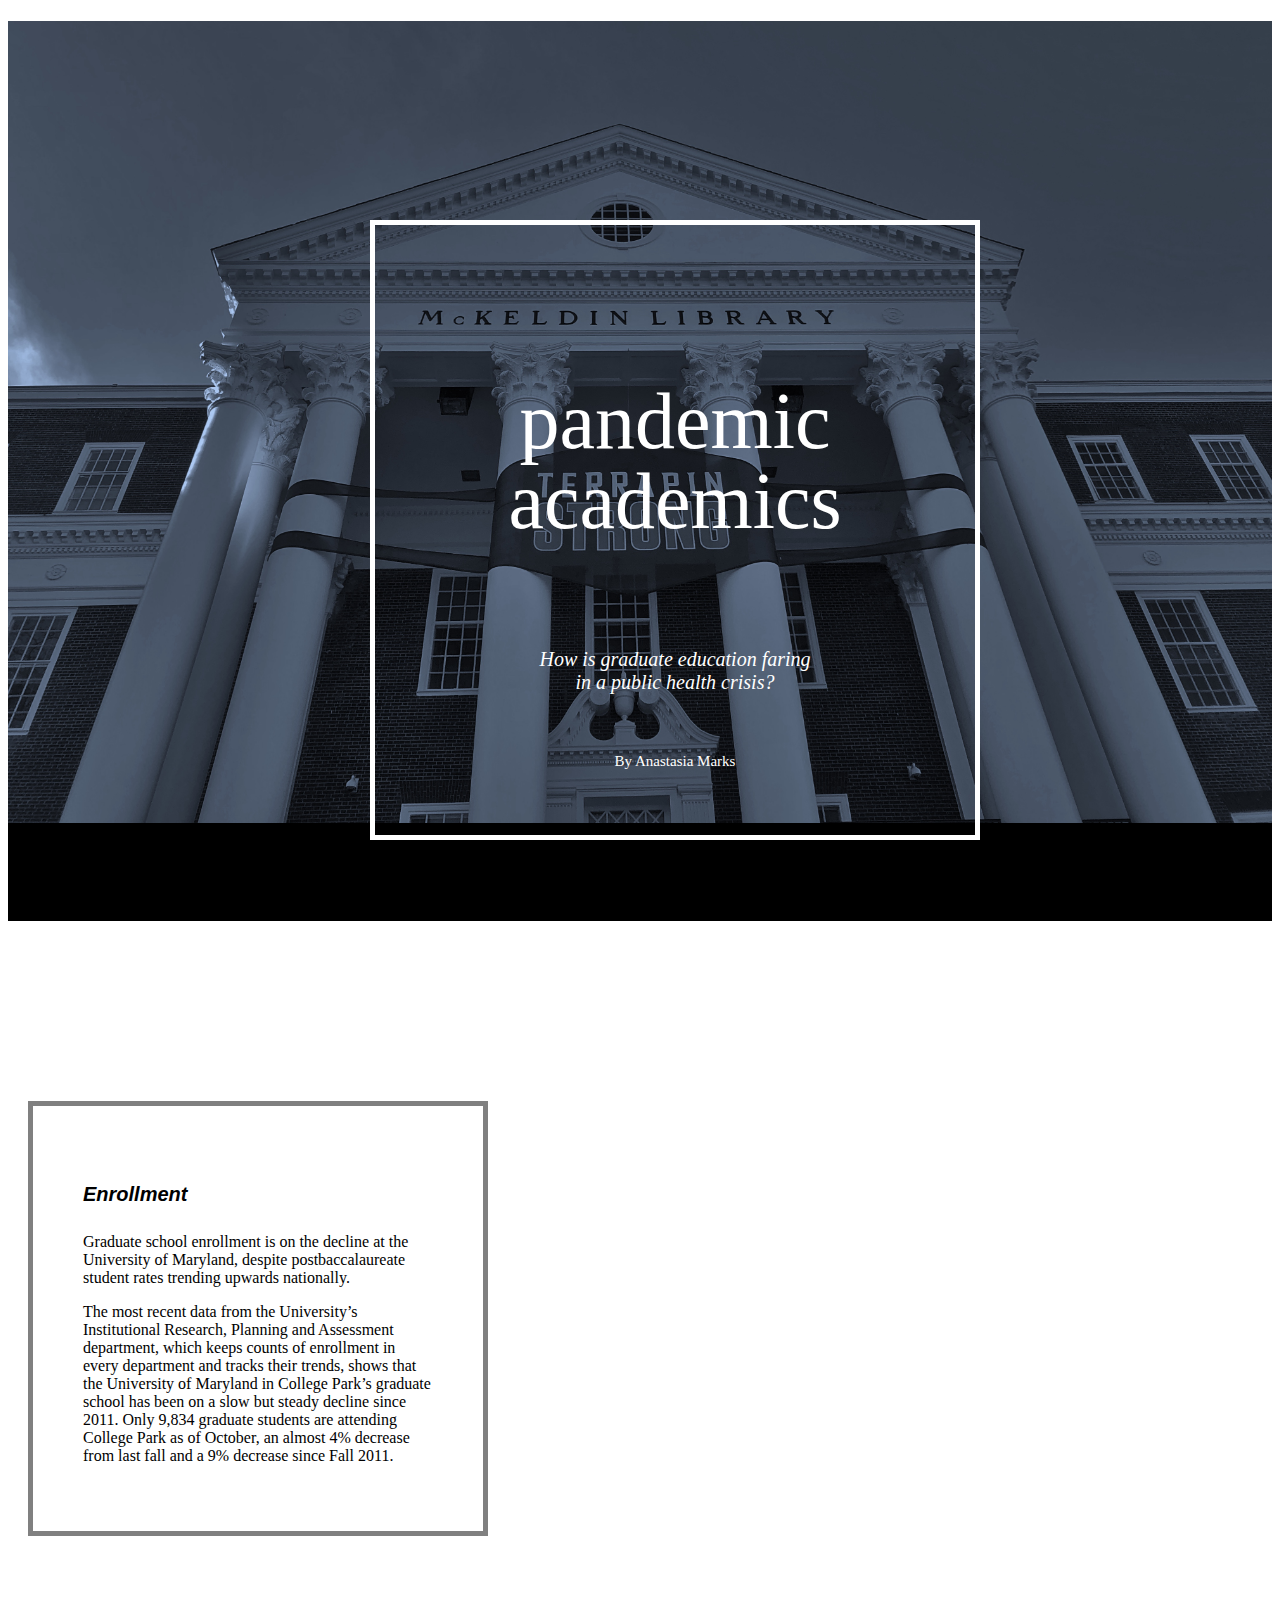
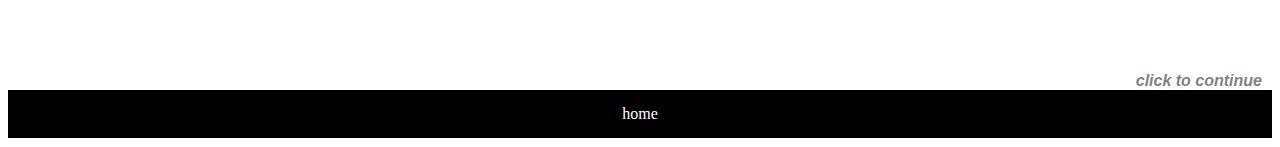
<file: projects/final/index.html>
<!DOCTYPE html>
<html lang="en">

<head>
  <!-- Basic Page Needs -->
  <meta charset="utf-8">
  <title>pandemic academics</title>
  <meta name="description" content="Pandemic Academics: University of Maryland's graduate enrollment down 400 since the Covid-19 pandemic">
  <meta name="author" content="Anastasia A. Marks">

  <!-- Mobile Specific Metas -->
  <meta name="viewport" content="width=device-width, initial-scale=1">

  <!-- FONT -->

  <!-- CSS -->
  
  <link rel="stylesheet" href="https://cdn.jsdelivr.net/npm/bootstrap@4.5.3/dist/css/bootstrap.min.css" integrity="sha384-TX8t27EcRE3e/ihU7zmQxVncDAy5uIKz4rEkgIXeMed4M0jlfIDPvg6uqKI2xXr2" crossorigin="anonymous"> 
  <link rel="stylesheet" href="css/stylesheet.css">
  <link rel="stylesheet" href="css/secondary.css">


</head>


<body>
  <div class="container-fluid black-back">
    <h1>pandemic academics: University of Maryland's graduate enrollment cut in half with Covid-19 outbreak</h1>
    <div class="titlebox">
      <h2>pandemic<br>academics</h2>
      <h4> <i>How is graduate education faring<br> in a public health crisis?</i></h4>
      <br>
      <p id="byline">By Anastasia Marks</p>
    </div>
  </div>

<div class="container whiteback">
  <div class="blurbbox">
  <h4 class="enrollment"><i>Enrollment</i></h4>
  <p>Graduate school enrollment is on the decline at the University of Maryland, despite postbaccalaureate student rates trending upwards nationally.</p><p>The most recent data from the University’s Institutional Research, Planning and Assessment department, which keeps counts of enrollment in every department and tracks their trends, shows that the University of Maryland in College Park’s graduate school has been on a slow but steady decline since 2011. Only 9,834 graduate students are attending College Park as of October, an almost 4% decrease from last fall and a 9% decrease since Fall 2011. </p>
</div>
</div>

<p><a href="story.html" class="continue">click to continue</a></p><br>
  <!-- NAV -->
  <nav class="navbar sticky-top navbar-dark black-nav">&nbsp; <a href="index.html" class="anav"> home </a>&nbsp;</nav>


</body>
</html>
</file>
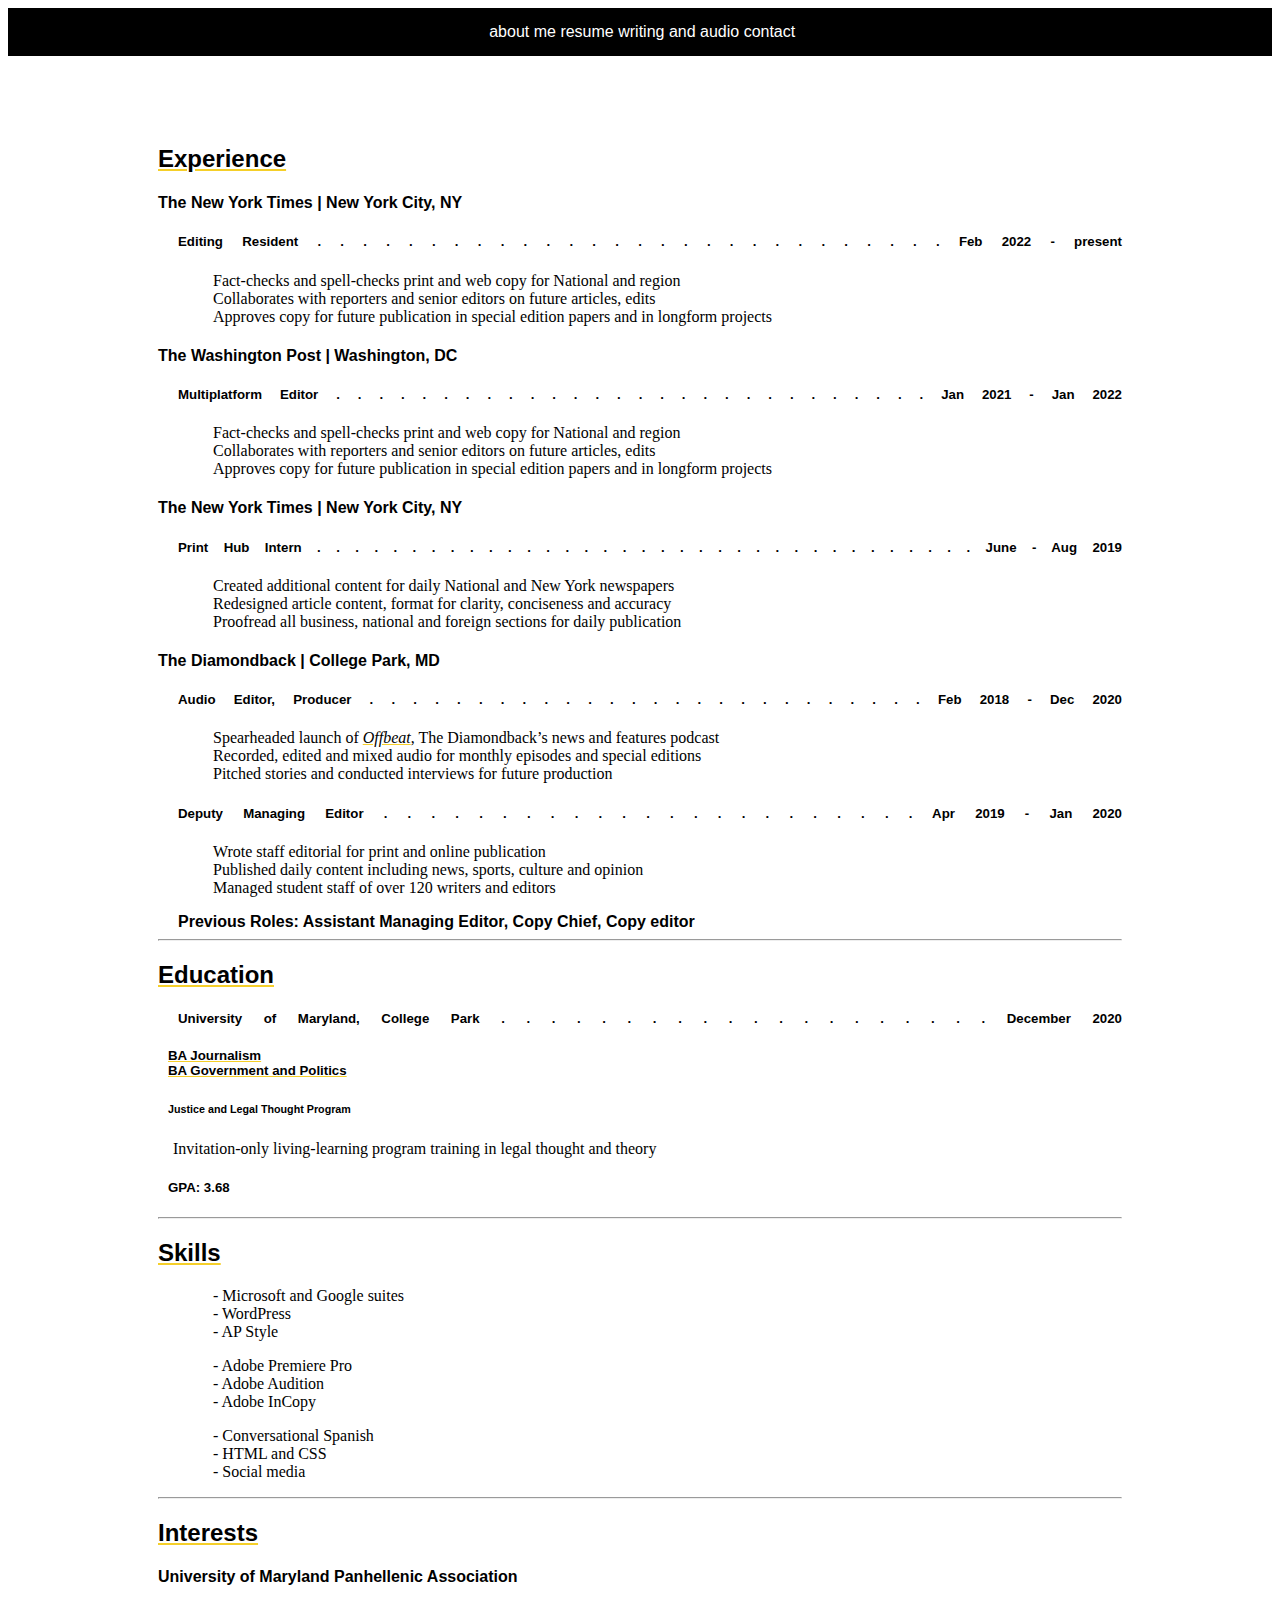
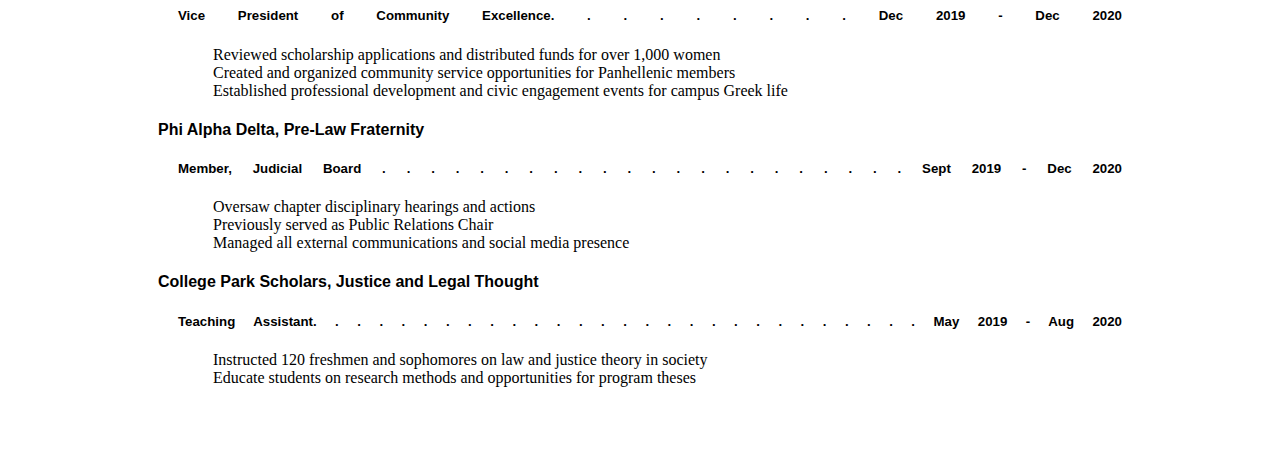
<file: resumepage.html>
<!DOCTYPE html>
<html lang="en">

<head>
  <!-- Basic Page Needs -->
  <meta charset="utf-8">
  <title>Anastasia Marks</title>
  <meta name="description" content="Portfolio">
  <meta name="author" content="Anastasia A. Marks">

  <!-- Mobile Specific Metas -->
  <meta name="viewport" content="width=device-width, initial-scale=1">

  <!-- FONT -->
  <link rel="stylesheet" href="https://cdn.jsdelivr.net/npm/bootstrap@4.5.3/dist/css/bootstrap.min.css" integrity="sha384-TX8t27EcRE3e/ihU7zmQxVncDAy5uIKz4rEkgIXeMed4M0jlfIDPvg6uqKI2xXr2" crossorigin="anonymous">
  <link href="https://fonts.googleapis.com/css2?family=Spectral+SC:ital,wght@0,200;0,300;0,400;0,500;0,600;0,700;0,800;1,200;1,300;1,400;1,500;1,600;1,700;1,800&display=swap" rel="stylesheet">


  <!-- CSS -->
  <link rel="stylesheet" href="css/stylesheet.css">
  <link rel="stylesheet" href="css/tertiary.css">

</head>


<body>


<!-- RESUME PAGE -->
<!--NAV-->


<nav class="navbar sticky-top navbar-dark black-nav">&nbsp; <a href="index.html"> about me</a>  <a href="resumepage.html">resume</a>  <a href="writing.html">writing and audio</a>  <a href="contact.html">contact</a>&nbsp;</nav>

<div class="box">
<div class="container whiteback">
<br>

    <h2>Experience</h2>
      <h4>The New York Times | New York City, NY</h4>
        <h5 style="margin-left: 20px">Editing Resident . . . . . . . . . . . . . . . . . . . . . . . . . . . . Feb 2022 - present</h5>
        <ul class="experience">
          <li>Fact-checks and spell-checks print and web copy for National and region</li>
          <li>Collaborates with reporters and senior editors on future articles, edits</li>
          <li>Approves copy for future publication in special edition papers and in longform projects</li>
        </ul>

      <h4>The Washington Post | Washington, DC</h4>
        <h5 style="margin-left: 20px">Multiplatform Editor . . . . . . . . . . . . . . . . . . . . . . . . . . . . Jan 2021 - Jan 2022</h5>
        <ul class="experience">
          <li>Fact-checks and spell-checks print and web copy for National and region</li>
          <li>Collaborates with reporters and senior editors on future articles, edits</li>
          <li>Approves copy for future publication in special edition papers and in longform projects</li>
        </ul>


      <h4>The New York Times | New York City, NY</h4>
        <h5 style="margin-left: 20px">Print Hub Intern . . . . . . . . . . . . . . . . . . . . . . . . . . . . . . . . . . . June - Aug 2019</h5>
        <ul class="experience">
          <li>Created additional content for daily National and New York newspapers</li>
          <li>Redesigned article content, format for clarity, conciseness and accuracy</li>
          <li>Proofread all business, national and foreign sections for daily publication</li>
        </ul>


      <h4>The Diamondback | College Park, MD</h4>
      <h5 style="margin-left: 20px">Audio Editor, Producer . . . . . . . . . . . . . . . . . . . . . . . . . . Feb 2018 - Dec 2020</h5>
        <ul class="experience">
          <li>Spearheaded launch of <a href="https://podcasts.apple.com/us/podcast/offbeat-locked-in-leonardtown/id1530925638?i=1000493178406" target="_blank"><i style="color: black">Offbeat</i></a>, The Diamondback’s news and features podcast</li>
          <li>Recorded, edited and mixed audio for monthly episodes and special editions</li>
          <li>Pitched stories and conducted interviews for future production</li>
        </ul>
      <h5 style="margin-left: 20px">Deputy Managing Editor . . . . . . . . . . . . . . . . . . . . . . . Apr 2019 - Jan 2020</h5>
        <ul class="experience">
          <li>Wrote staff editorial for print and online publication</li>
          <li>Published daily content including news, sports, culture and opinion</li>
          <li>Managed student staff of over 120 writers and editors</li></ul>
        <b style="margin-left: 20px">Previous Roles: Assistant Managing Editor, Copy Chief, Copy editor</b>
        
<br>
<hr>

    <h2>Education</h2>
      <h5 id="umd">University of Maryland, College Park . . . . . . . . . . . . . . . . . . . . December 2020</h4>
        <h5 class="education degree" style="margin-left: 10px">BA Journalism
          <br> BA Government and Politics </h5>
          <h6 class="education" style="margin-left: 10px">Justice and Legal Thought Program</h6>
            <p style="margin-left: 15px">Invitation-only living-learning program training in legal thought and theory</p>
        <h5 class="education" style="margin-left: 10px">GPA: 3.68</h5>

<hr>

  <div class="skills">
    <h2>Skills</h2>
 
        <div class="row">
          
          <div class="col-sm">
        <ul class>

            <li>- Microsoft and Google suites</li>
            <li>- WordPress</li>
            <li>- AP Style</li>
          </ul>
        </div>
        <div class="col-sm">
          <ul class>
            <li>- Adobe Premiere Pro</li>
            <li>- Adobe Audition</li>
            <li>- Adobe InCopy</li>
            </ul>
        </div>
        <div class="col-sm">
          <ul class>
            <li>- Conversational Spanish</li>
            <li>- HTML and CSS</li>
            <li>- Social media</li>
          </ul>
        </div>
      </div>
    </div>
             
<hr>

    <h2>Interests</h2>
      <h4>University of Maryland Panhellenic Association</h4>
        <h5 style="margin-left: 20px">Vice President of Community Excellence.  . . . . . . . . Dec 2019 - Dec 2020</h5>
        <ul class="experience">
          <li>Reviewed scholarship applications and distributed funds for over 1,000 women</li>
          <li>Created and organized community service opportunities for Panhellenic members</li>
          <li>Established professional development and civic engagement events for campus Greek life</li>
        </ul>

    <h4>Phi Alpha Delta, Pre-Law Fraternity</h4>
        <h5 style="margin-left: 20px">Member, Judicial Board . . . . . . . . . . . . . . . . . . . . . . Sept 2019 - Dec 2020</h5>
        <ul class="experience">
          <li>Oversaw chapter disciplinary hearings and actions</li>
          <li>Previously served as Public Relations Chair</li>
          <li>Managed all external communications and social media presence</li>
        </ul>

      <h4>College Park Scholars, Justice and Legal Thought</h4>
        <h5 style="margin-left: 20px">Teaching Assistant. . . . . . . . . . . . . . . . . . . . . . . . . . . . May 2019 - Aug 2020</h5>
        <ul class="experience">
          <li>Instructed 120 freshmen and sophomores on law and justice theory in society</li>
          <li>Educate students on research methods and opportunities for program theses</li>
        </ul>

</div>
</div>
</body>
</file>
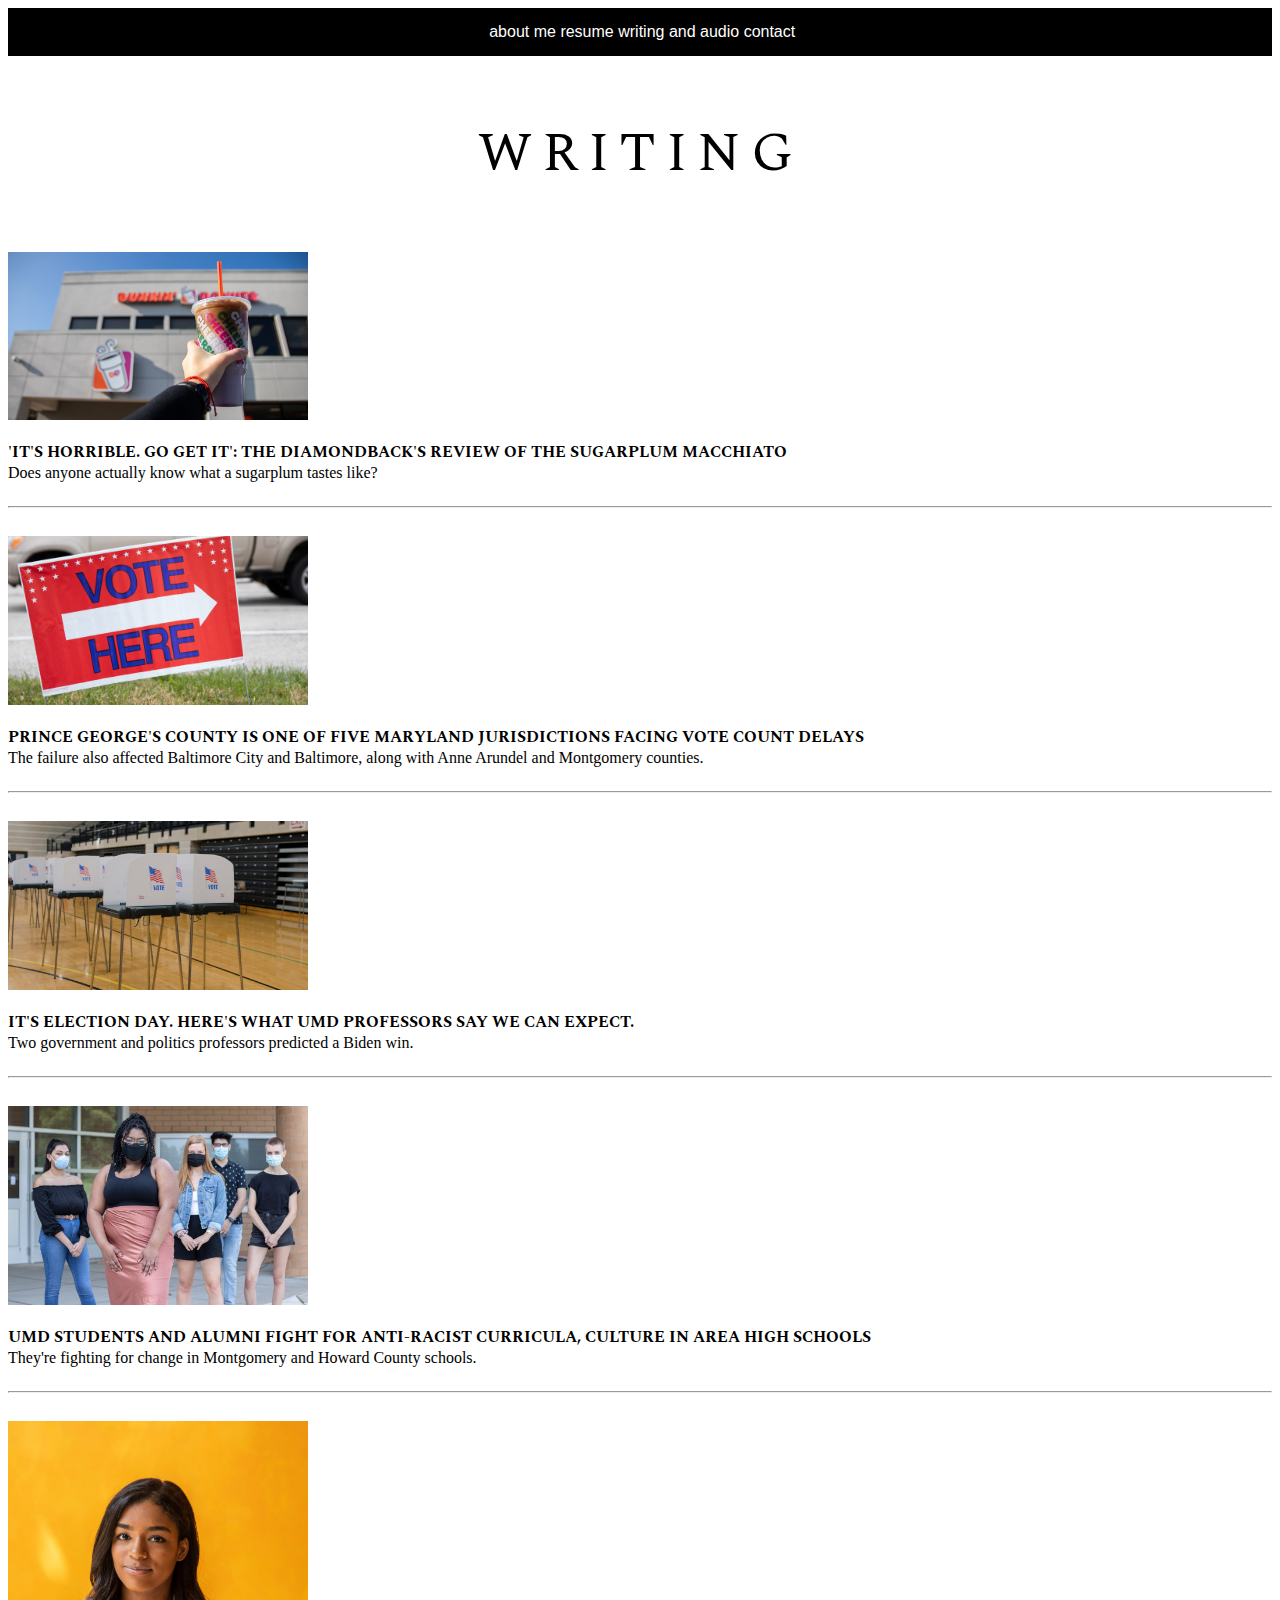
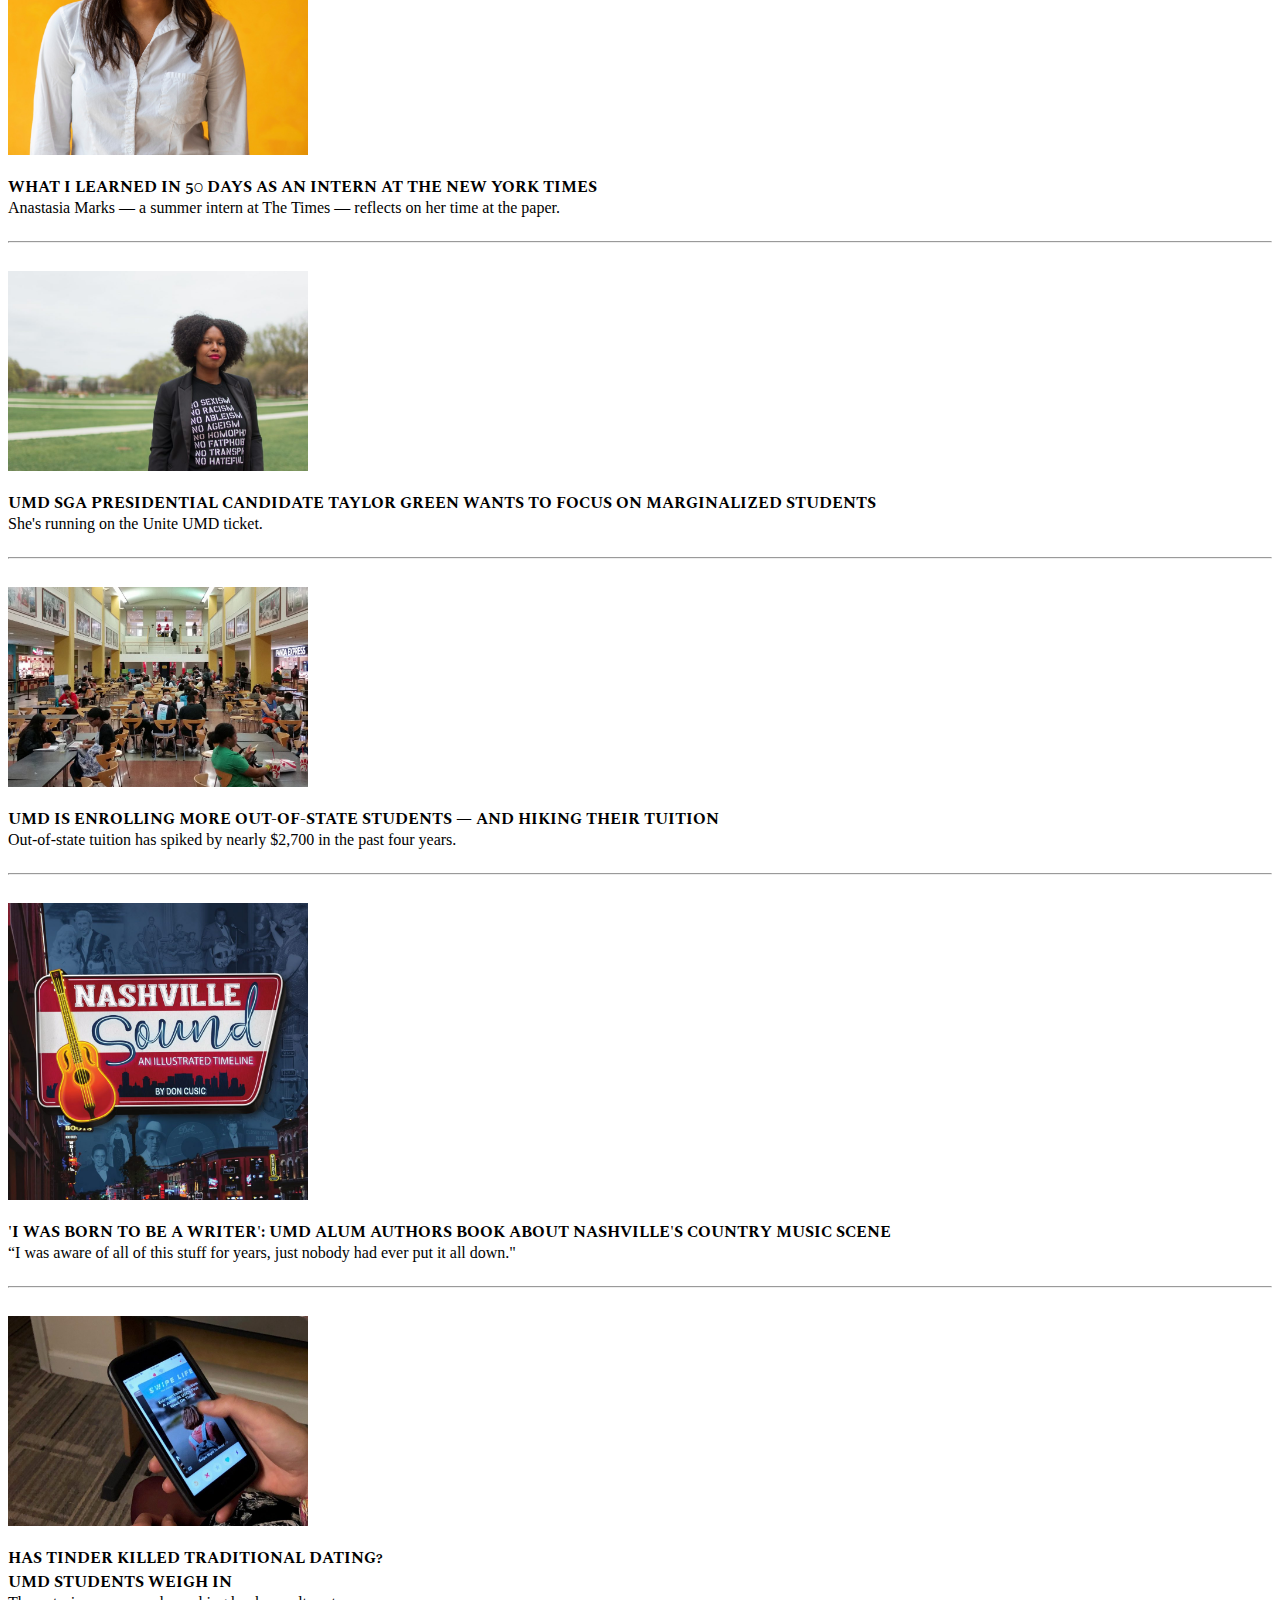
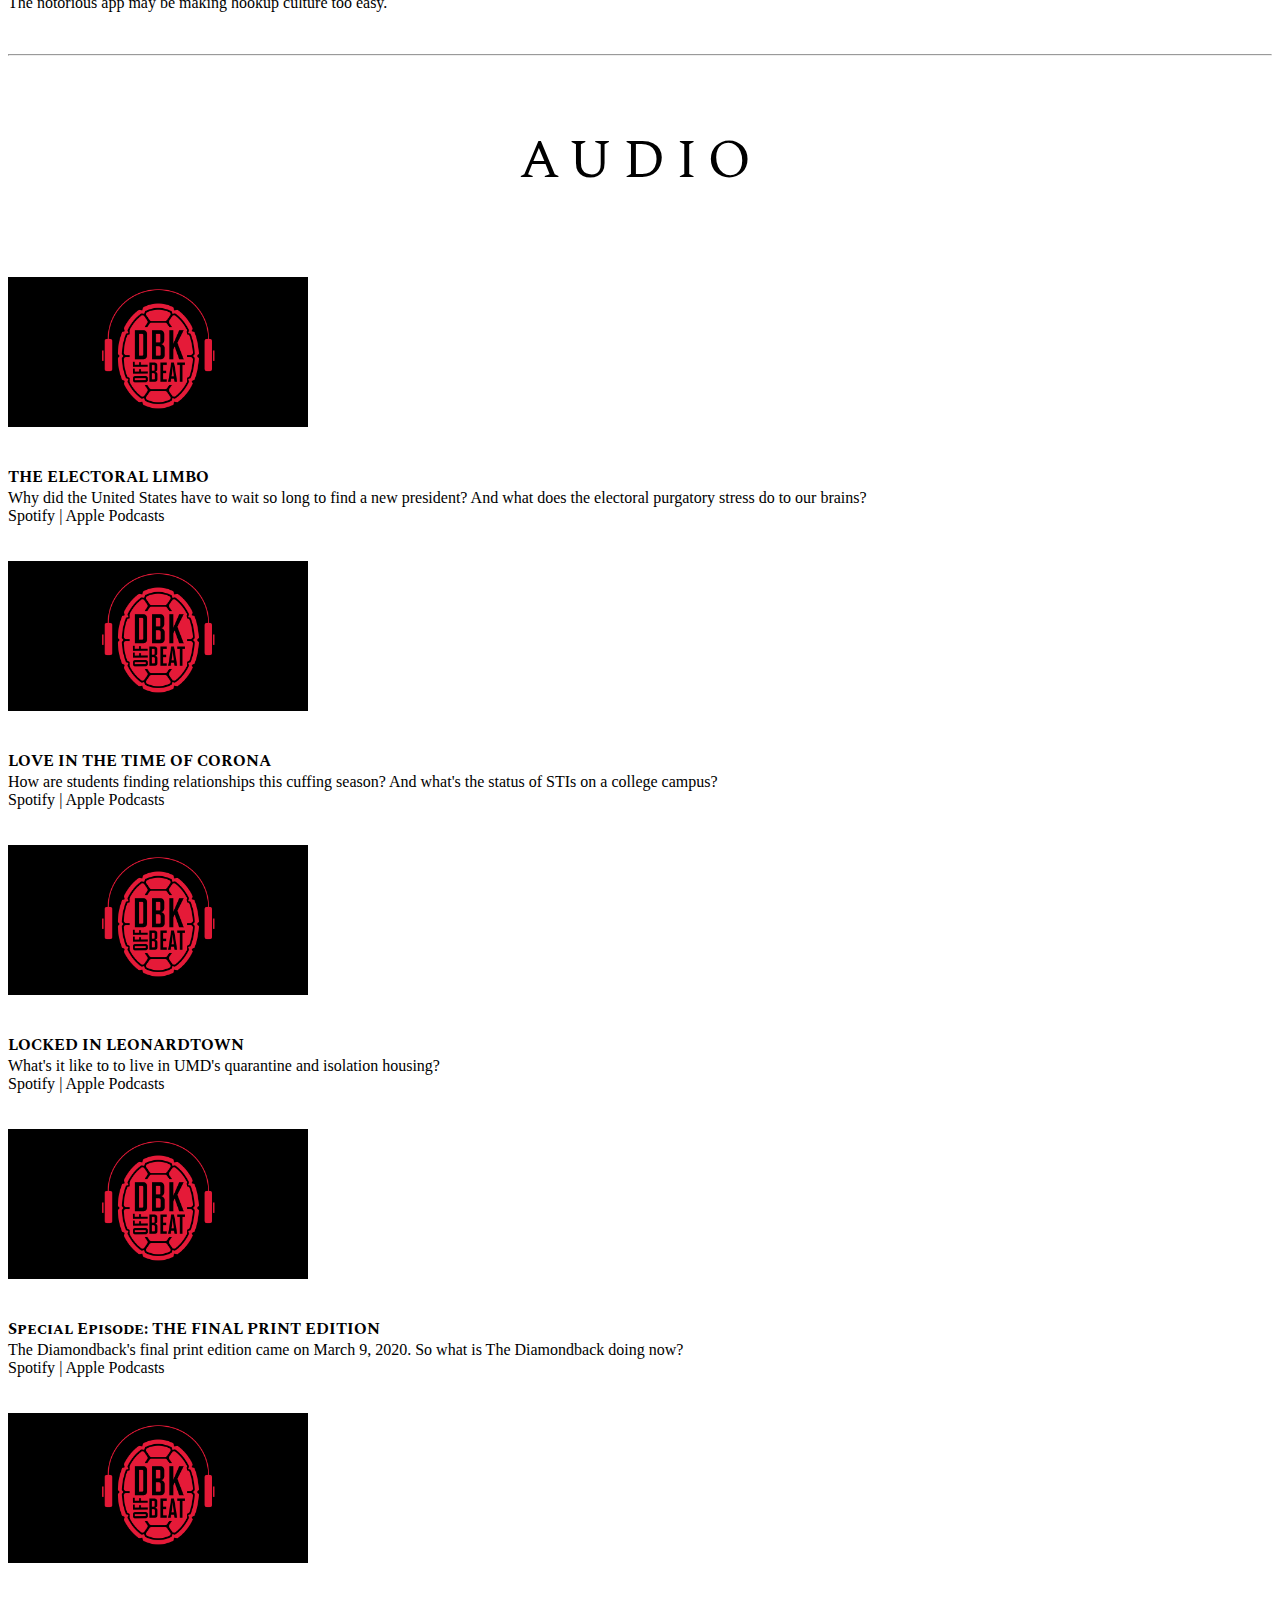
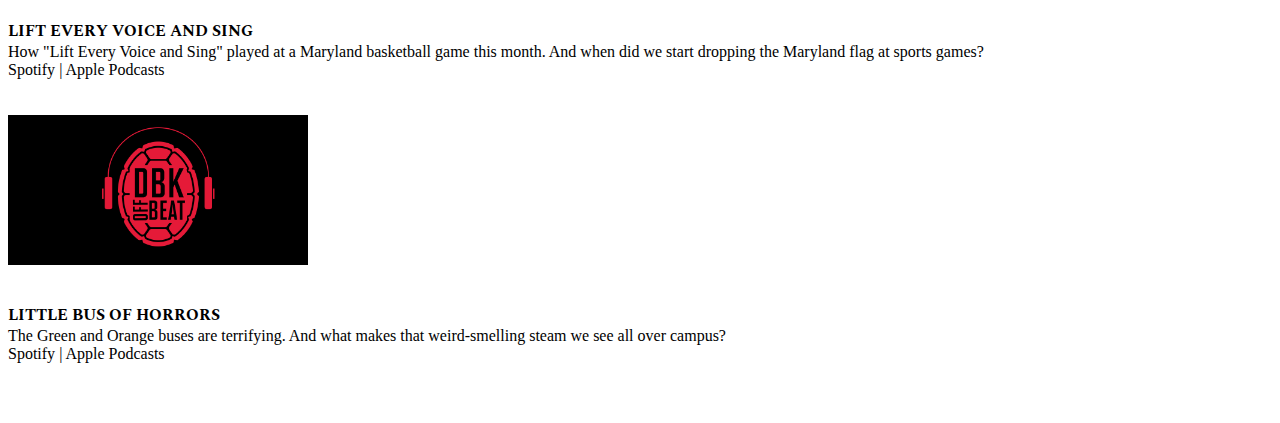
<file: writing.html>
<!DOCTYPE html>
<html lang="en">

<head>
  <!-- Basic Page Needs -->
  <meta charset="utf-8">
  <title>Anastasia Marks</title>
  <meta name="description" content="Portfolio">
  <meta name="author" content="Anastasia A. Marks">

  <!-- Mobile Specific Metas -->
  <meta name="viewport" content="width=device-width, initial-scale=1">

  <!-- FONT -->
  <link rel="stylesheet" href="https://cdn.jsdelivr.net/npm/bootstrap@4.5.3/dist/css/bootstrap.min.css" integrity="sha384-TX8t27EcRE3e/ihU7zmQxVncDAy5uIKz4rEkgIXeMed4M0jlfIDPvg6uqKI2xXr2" crossorigin="anonymous">
  <link href="https://fonts.googleapis.com/css2?family=Spectral+SC:ital,wght@0,200;0,300;0,400;0,500;0,600;0,700;0,800;1,200;1,300;1,400;1,500;1,600;1,700;1,800&display=swap" rel="stylesheet">


  <!-- CSS -->
  <link rel="stylesheet" href="css/stylesheet.css">
  <link rel="stylesheet" href="css/tertiary.css">
</head>


<body>

  <!--NAV-->

  <nav class="navbar sticky-top navbar-dark black-nav">&nbsp; <a href="index.html"> about me</a>  <a href="resumepage.html">resume</a>  <a href="writing.html">writing and audio</a>  <a href="contact.html">contact</a>&nbsp;</nav>

<!--THINGS I MAKE-->

  <div class="container">
  <br>


<!--WRITING PORTION-->

    <h1>Writing</h1>
    <div class="row">
      <div class="col-sm">
        <img src="images/sugarplum.jpg" class="articlephotos" alt="Sugarplum macchiato from Dunkin'">
      </div>

      <div class="col-sm">
          <p class="articles">
            <a href="https://dbknews.com/2020/12/14/staff-review-dunkin-sugarplum-macchiato-coffee-finals-holiday-beverage/" target="_blank" class="articlelinks"><b class="titles">'IT'S HORRIBLE. GO GET IT': THE DIAMONDBACK'S REVIEW OF THE SUGARPLUM MACCHIATO</b></a>
            <br>Does anyone actually know what a sugarplum tastes like?</p>
      </div>
    </div>

<hr>

<div class="row">
      <div class="col-sm">
        <img src="images/vote.jpeg" class="articlephotos" alt="Voting sign">
      </div>

      <div class="col-sm">
          <p class="articles">
            <a href="https://dbknews.com/2020/11/04/[base64]/" target="_blank" class="articlelinks"><b class="titles">PRINCE GEORGE'S COUNTY IS ONE OF FIVE MARYLAND JURISDICTIONS FACING VOTE COUNT DELAYS</b></a>
            <br>The failure also affected Baltimore City and Baltimore, along with Anne Arundel and Montgomery counties.</p>
      </div>
    </div>

<hr>

<div class="row">
      <div class="col-sm">
        <img src="images/ritchiepolls.jpg" class="articlephotos" alt="Voting polls Ritchie Coliseum">
      </div>

      <div class="col-sm">
          <p class="articles">
            <a href="https://dbknews.com/2020/11/03/election-day-2020-umd-professors-predictions-expectations-vote-ballot-mail-in-early-voting/" target="_blank" class="articlelinks"><b class="titles">IT'S ELECTION DAY. HERE'S WHAT UMD PROFESSORS SAY WE CAN EXPECT.</b></a>
            <br>Two government and politics professors predicted a Biden win.</p>
      </div>
    </div>

<hr>
    <div class="row">
      <div class="col-sm">
        <img src="images/riverhill.jpg" class="articlephotos" alt="River Hill students">
      </div>


      <div class="col-sm">
        <p class="articles">
              <a href="https://dbknews.com/2020/08/21/umd-maryland-schools-anti-racism-culture-efforts/" target="_blank" class="articlelinks"><b class="titles">UMD STUDENTS AND ALUMNI FIGHT FOR ANTI-RACIST CURRICULA, CULTURE IN AREA HIGH SCHOOLS</b></a>
          <br>They're fighting for change in Montgomery and Howard County schools.</p>
      </div>
    </div>

<hr>
<div class="row">
      <div class="col-sm">
        <img src="images/insider.jpg" class="articlephotos" alt="Anastasia Marks New York Times intern">
      </div>




      <div class="col-sm">
        <p class="articles">
              <a href="https://www.nytimes.com/2019/08/28/insider/what-i-learned-in-50-days-as-an-intern-at-the-new-york-times.html" target="_blank" class="articlelinks"><b class="titles">WHAT I LEARNED IN 50 DAYS AS AN INTERN AT THE NEW YORK TIMES</b></a>
          <br>Anastasia Marks — a summer intern at The Times — reflects on her time at the paper.</p>
      </div>
    </div>

<hr>
    <div class="row">
      <div class="col-sm">
        <img src="images/green.jpg" class="articlephotos" alt="Taylor Green">
      </div>

      <div class="col-sm">
        <p class="articles">
            <a href="https://dbknews.com/2019/04/15/umd-sga-election-candidates-voting-taylor-green-unite-umd/" target="_blank" class="articlelinks">
              <b class="titles">UMD SGA PRESIDENTIAL CANDIDATE TAYLOR GREEN WANTS TO FOCUS ON MARGINALIZED STUDENTS</b></a>
            <br>She's running on the Unite UMD ticket.</p>
        </div>
      </div>

<hr>
      <div class="row">
        <div class="col-sm">
          <img src="images/stamplunch.jpg" class="articlephotos" alt="Stamp Student Union lunch">
        </div>

        <div class="col-sm">
          <p class="articles">
          <a href="https://dbknews.com/2018/12/09/umd-out-of-state-student-tuition-resident-scholarship-apply-enrollment/" target="_blank" class="articlelinks">
              <b class="titles">UMD IS ENROLLING MORE OUT-OF-STATE STUDENTS — AND HIKING THEIR TUITION</b></a>
          <br>Out-of-state tuition has spiked by nearly $2,700 in the past four years.</p>
        </div>
      </div>
<hr>
      <div class="row">
        <div class="col-sm">
          <img src="images/cusicbook.jpg" class="articlephotos" alt="Don Cusic book Nashville Sound">
        </div>

        <div class="col-sm">
          <p class="articles">
            <a href="https://dbknews.com/2018/12/07/don-cusic-country-music-history-book-nashville-sound-umd/" target="_blank" class="articlelinks">
              <b class="titles">'I WAS BORN TO BE A WRITER': UMD ALUM AUTHORS BOOK ABOUT NASHVILLE'S COUNTRY MUSIC SCENE</b></a>
            <br>“I was aware of all of this stuff for years, just nobody had ever put it all down."</p>
        </div>
      </div>
<hr>
      <div class="row">
        <div class="col-sm">
          <img src="images/tinder.jpg" class="articlephotos" alt="Tinder phone app">
        </div>

        <div class="col-sm">
          <p class="articles">
            <a href="https://dbknews.com/2018/11/19/dating-apps-tinder-bumble-grindr-hookup-millennials-umd-students/" target="_blank" class="articlelinks">
              <b class="titles">HAS TINDER KILLED TRADITIONAL DATING?<br> UMD STUDENTS WEIGH IN</b></a>
            <br>The notorious app may be making hookup culture too easy.</p>
        </div>
  
    </div>
      <br>
      <hr>




<!--AUDIO PORTION-->


    <br>
    <h1>Audio</h1>
    <br>


    <div class="row">
      <div class="col-sm">
        <img src="images/offbeat.jpg" class="articlephotos" alt="Offbeat by The Diamondback Podcasts">
      </div>
      <div class="col-sm">
          <p class="articles">
            <a href="https://dbknews.com/2020/11/03/election-day-2020-umd-professors-predictions-expectations-vote-ballot-mail-in-early-voting/" target="_blank" class="articlelinks"><br>
            <b class="titles">THE ELECTORAL LIMBO</b></a>
            <br>Why did the United States have to wait so long to find a new president? And what does the electoral purgatory stress do to our brains?<br><a href="https://open.spotify.com/episode/2PIHOfl9zJD5aqu9cdgvuG?si=1G6-oQDdTDKN9YRFypo5dA" target="_blank" class="articlelinks">Spotify</a> | <a href="https://podcasts.apple.com/us/podcast/offbeat-the-electoral-limbo/id1530925638?i=1000498422093" target="_blank" class="articlelinks">Apple Podcasts</a></p>
      </div>
    </div>



    <div class="row">
      <div class="col-sm">
        <img src="images/offbeat.jpg" class="articlephotos" alt="Offbeat by The Diamondback Podcasts">
      </div>
      <div class="col-sm">
        <p class="articles">
              <a href="https://dbknews.com/2020/10/31/offbeat-podcast-coronavirus-love-cuffing-season-relationships-fall/" target="_blank" class="articlelinks">
              <br>
              <b class="titles">LOVE IN THE TIME OF CORONA</b></a>
          <br>How are students finding relationships this cuffing season? And what's the status of STIs on a college campus?<br> 
          <a href="https://open.spotify.com/episode/1X0UipVGz69dOeaVKRlc2U?si=WpfHMuaOToOBV0aX2KvrGA" target="_blank" class="articlelinks">Spotify</a> | <a href="https://podcasts.apple.com/us/podcast/offbeat-love-in-the-time-of-corona/id1530925638?i=1000496768662" target="_blank" class="articlelinks">Apple Podcasts</a> </p>
      </div>
    </div>




    <div class="row">
      <div class="col-sm">
        <img src="images/offbeat.jpg" class="articlephotos" alt="Offbeat by The Diamondback Podcasts">
      </div>
      <div class="col-sm">
        <p class="articles">
              <a href="https://dbknews.com/2020/10/01/offbeat-quarantine/" target="_blank" class="articlelinks">
              <br>
              <b class="titles">LOCKED IN LEONARDTOWN</b></a>
          <br>What's it like to to live in UMD's quarantine and isolation housing?<br> <a href="https://open.spotify.com/episode/6ZuZ7QRgIicFFcRsqVWsAn?si=iPN92tQjSASriBF6m4OYpA" target="_blank" class="articlelinks">Spotify</a> | <a href="https://podcasts.apple.com/us/podcast/offbeat-locked-in-leonardtown/id1530925638?i=1000493178406" target="_blank" class="articlelinks">Apple Podcasts</a> </p>
      </div>
    </div>




    <div class="row">
      <div class="col-sm">
        <img src="images/offbeat.jpg" class="articlephotos" alt="Offbeat by The Diamondback Podcasts">
      </div>
      <div class="col-sm">
        <p class="articles">
              <a href="https://dbknews.com/2020/03/09/episode-4-offbeat-podcast-news-diamondback-print-edition-end-final/" target="_blank" class="articlelinks">
              <br>
              <b class="titles">Special Episode: THE FINAL PRINT EDITION</b></a>
          <br>The Diamondback's final print edition came on March 9, 2020. So what is The Diamondback doing now?<br> <a href="https://open.spotify.com/episode/6uoz3oaeyptSlPjQHiFoRo?si=WgFoKp6gRyKG1fyoF_08SQ" target="_blank" class="articlelinks">Spotify</a> | <a href="https://podcasts.apple.com/us/podcast/offbeat-the-final-print-edition/id1530925638?i=1000490451059" target="_blank" class="articlelinks">Apple Podcasts</a></p>
      </div>
    </div>




<div class="row">
      <div class="col-sm">
        <img src="images/offbeat.jpg" class="articlephotos" alt="Offbeat by The Diamondback Podcasts">
      </div>
      <div class="col-sm">
        <p class="articles">
              <a href="https://dbknews.com/2020/02/10/umd-black-national-anthem-eugene-williams-basketball-song/" target="_blank" class="articlelinks">
              <br><br>
              <b class="titles">LIFT EVERY VOICE AND SING</b></a>
          <br>How "Lift Every Voice and Sing" played at a Maryland basketball game this month. And when did we start dropping the Maryland flag at sports games?<br> <a href="https://open.spotify.com/episode/2uJHJTFCtWRj4ZuQrihbuu?si=2aKRl5RxRKilhNcpkxtjrw" target="_blank" class="articlelinks">Spotify</a> | <a href="https://podcasts.apple.com/us/podcast/offbeat-lift-every-voice-and-sing/id1530925638?i=1000490451070" target="_blank" class="articlelinks">Apple Podcasts</a></p>
      </div>
    </div>



    <div class="row">
      <div class="col-sm">
        <img src="images/offbeat.jpg" class="articlephotos" alt="Offbeat by The Diamondback Podcasts">
      </div>
      <div class="col-sm">
        <p class="articles">
              <a href="https://halloween19.dbknews.com/" target="_blank" class="articlelinks">
              <br>
              <b class="titles">LITTLE BUS OF HORRORS</b></a>
          <br>The Green and Orange buses are terrifying. And what makes that weird-smelling steam we see all over campus?<br><a href="https://open.spotify.com/episode/76ExMa8lfHUNorEIdlqrpA?si=Ze0vHqbWSV-EuMVnafw3hg" target="_blank" class="articlelinks">Spotify</a> | <a href="https://podcasts.apple.com/us/podcast/offbeat-little-bus-of-horrors/id1530925638?i=1000490451064" target="_blank" class="articlelinks">Apple Podcasts</a></p>
      </div>
    </div>


      </div>


<br><br>
</body>
</file>
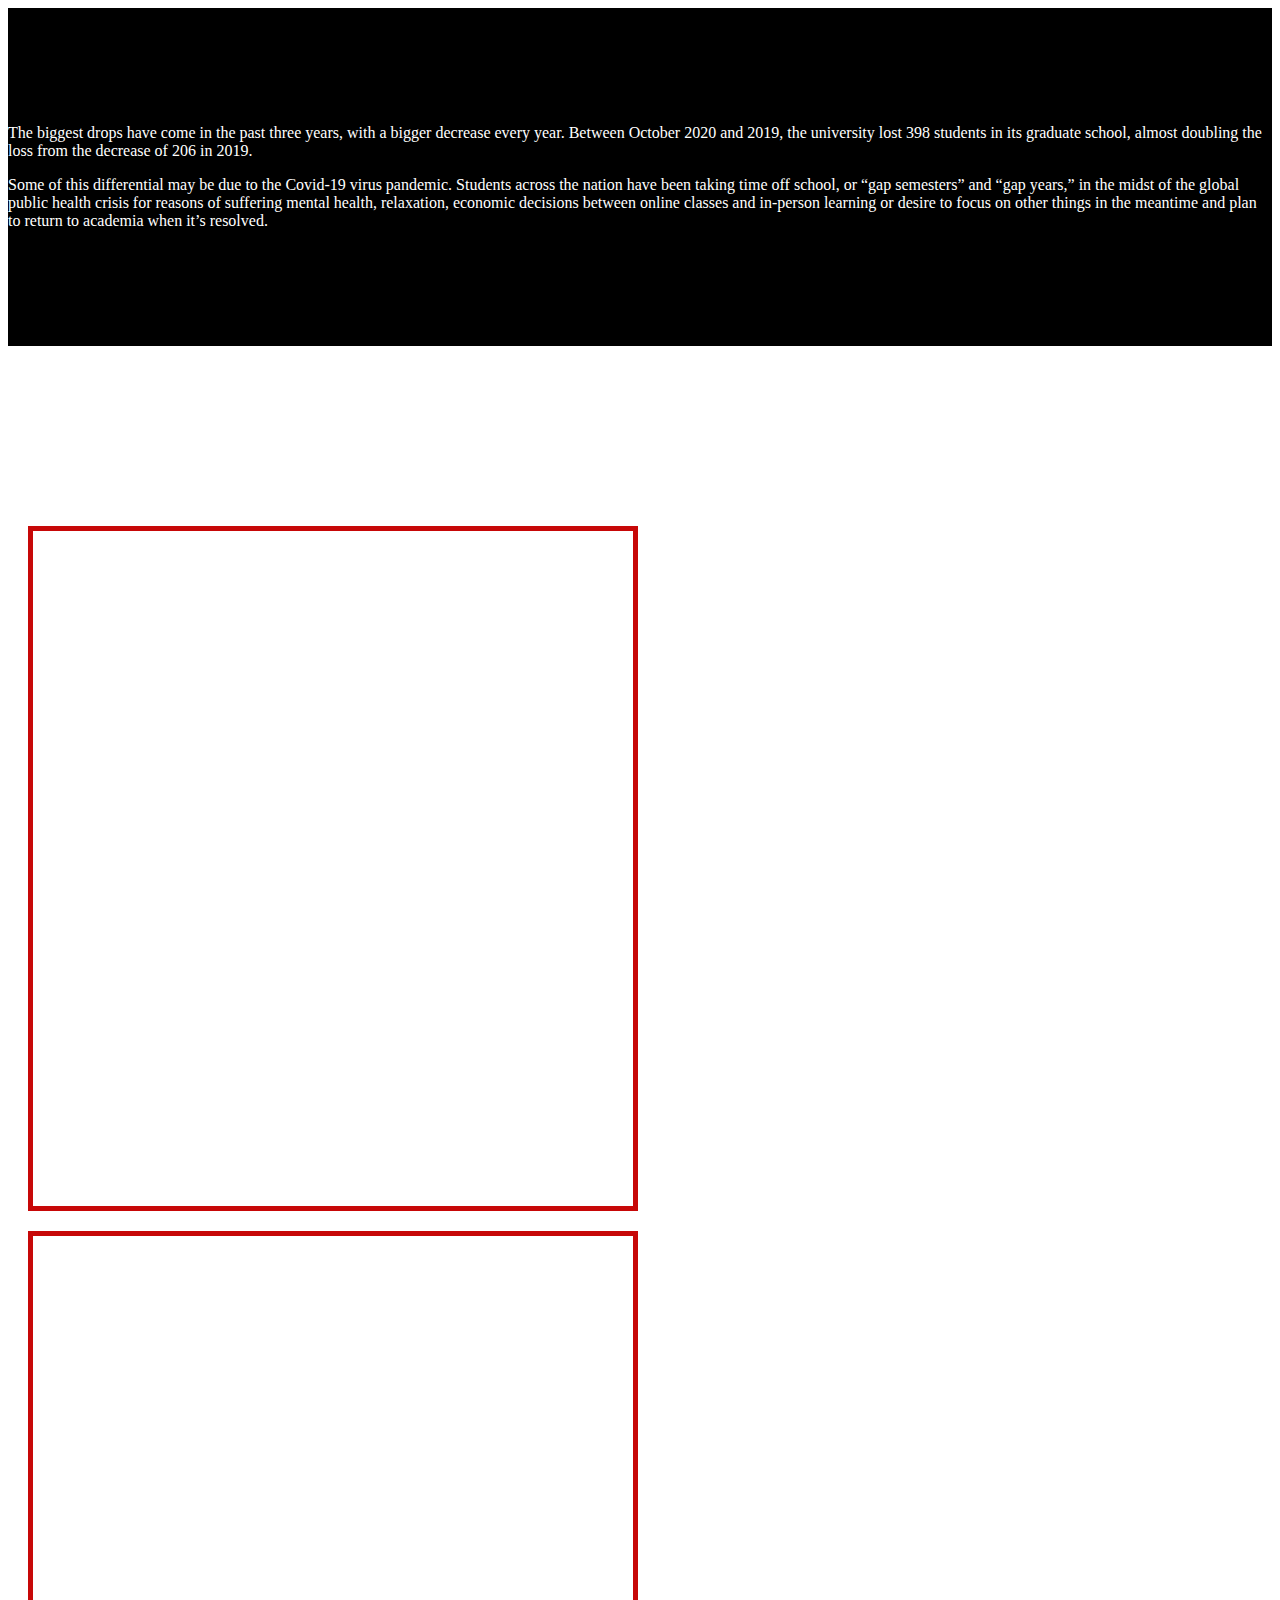
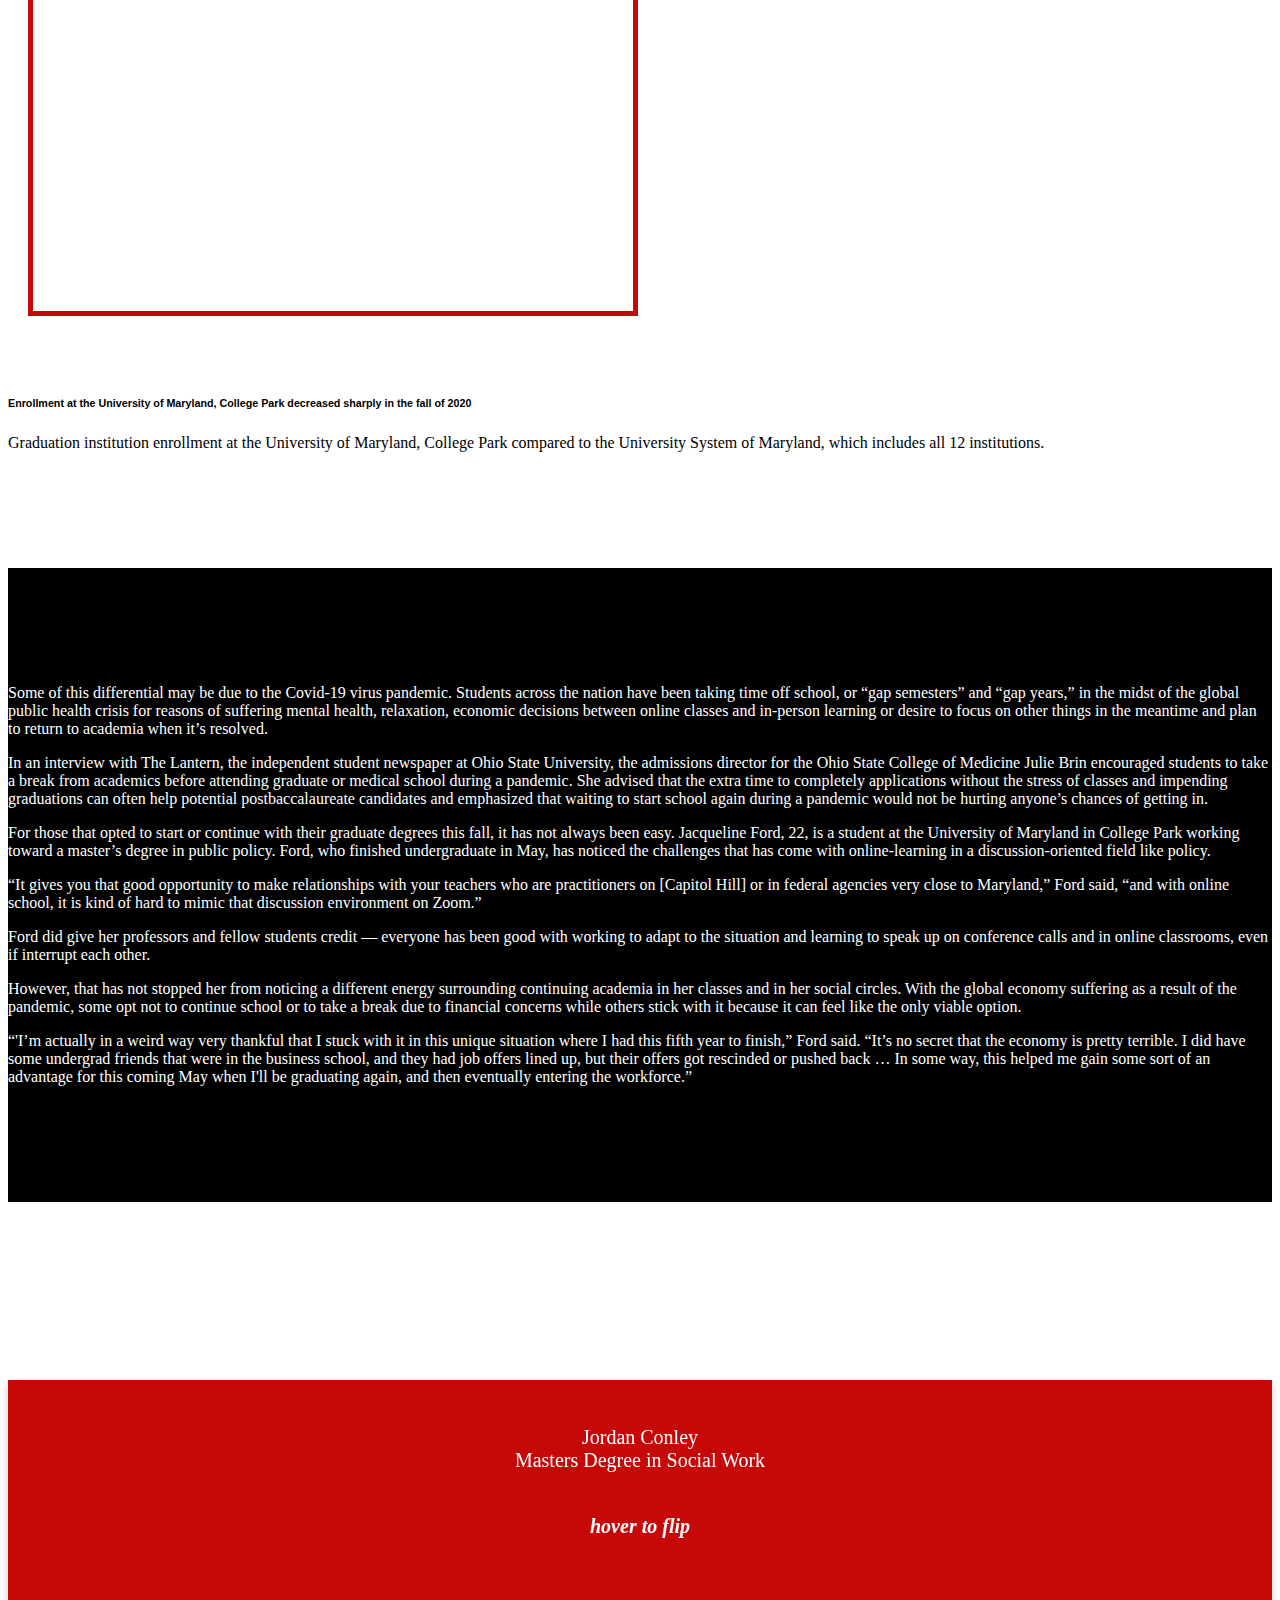
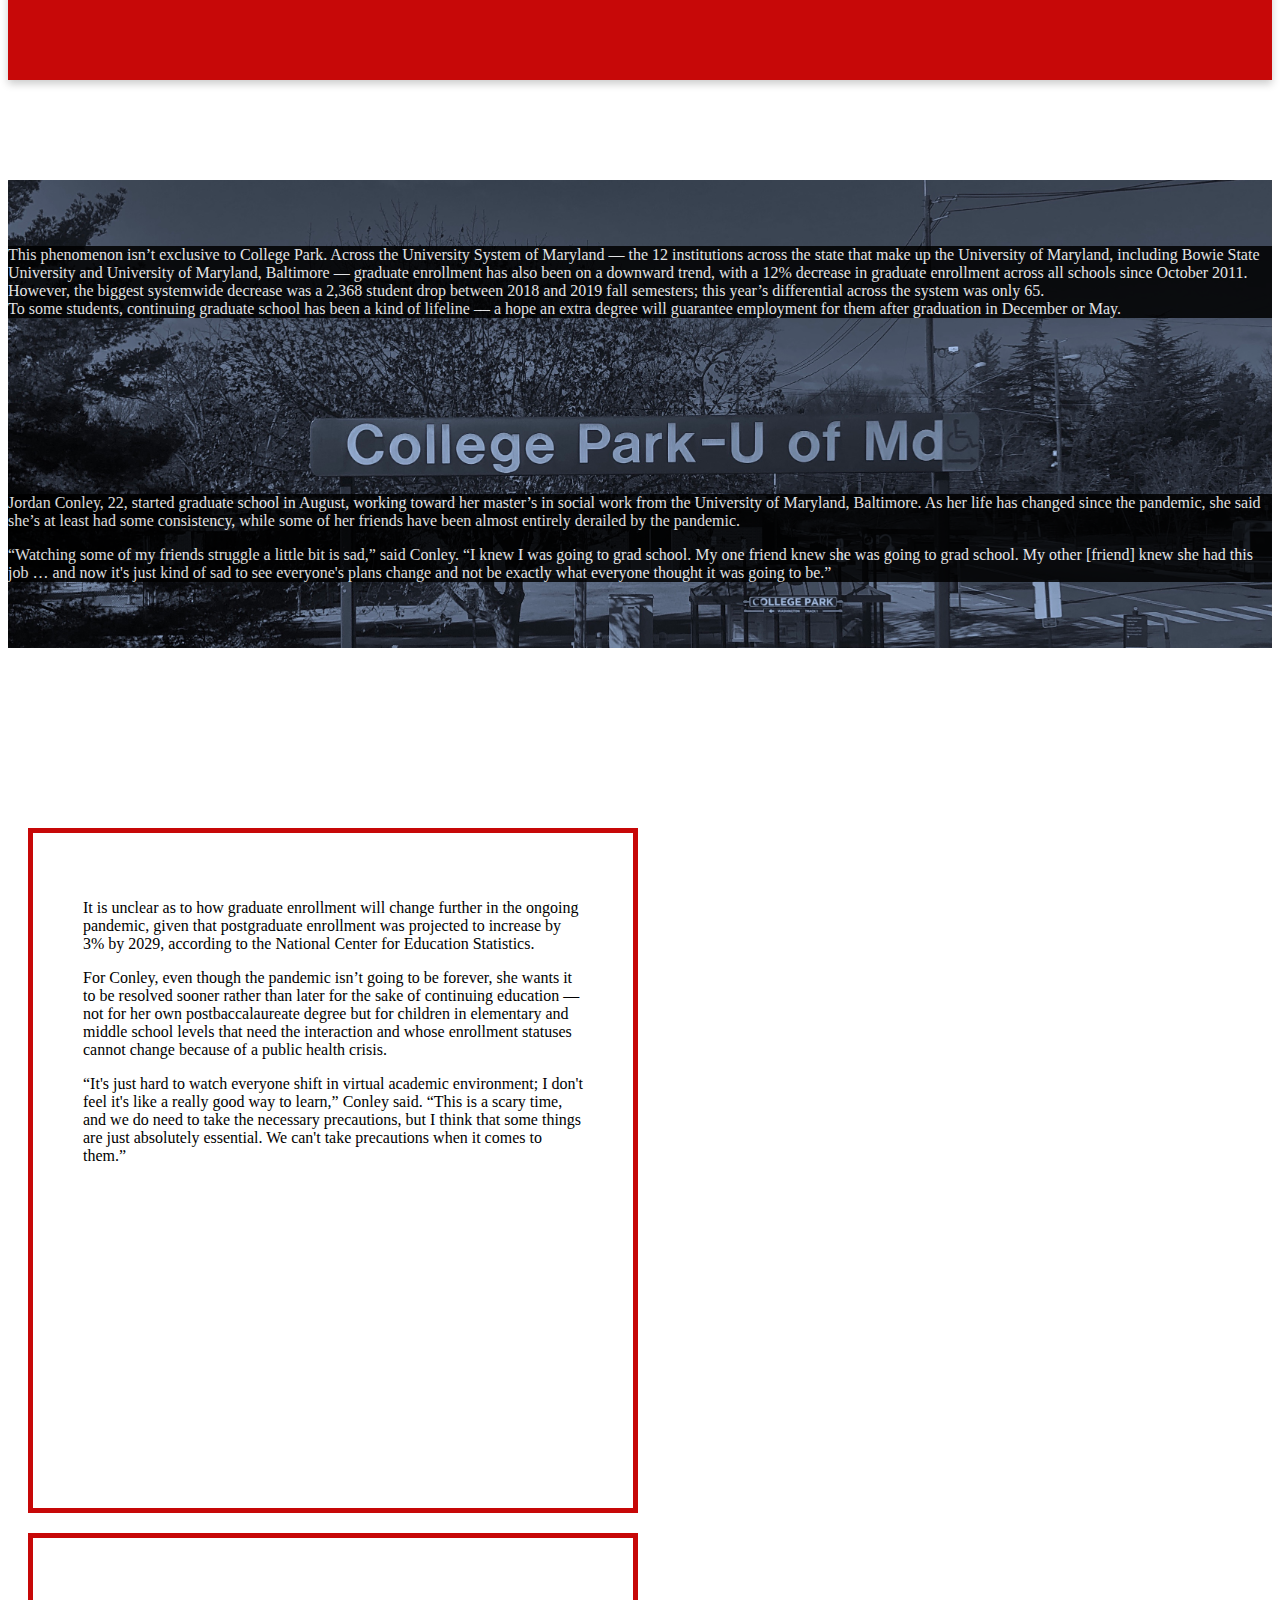
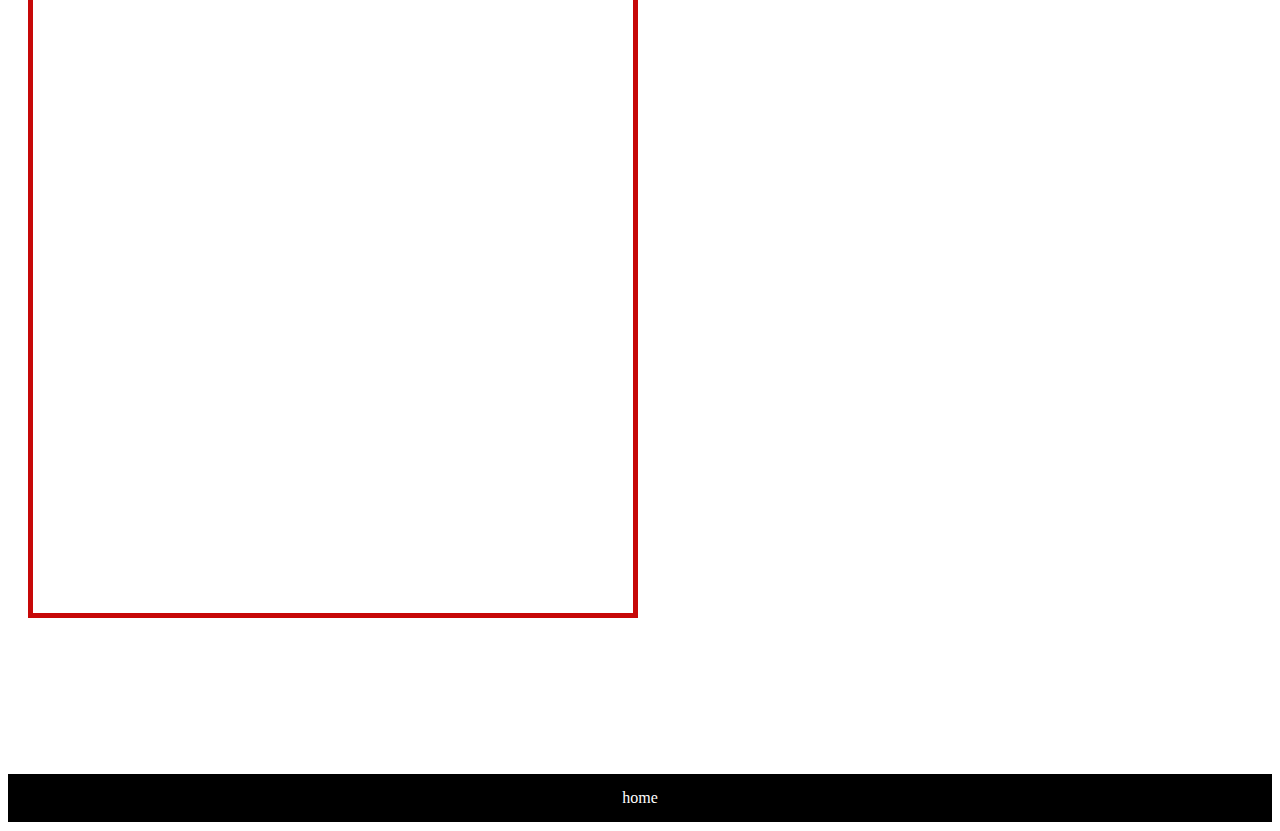
<file: projects/final/story.html>
<!DOCTYPE html>
<html lang="en">

<head>
  <!-- Basic Page Needs -->
  <meta charset="utf-8">
  <title>pandemic academics</title>
  <meta name="description" content="Pandemic Academics: University of Maryland's graduate enrollment down by 400 since Covid-19 pandemic">
  <meta name="author" content="Anastasia A. Marks">

  <!-- Mobile Specific Metas -->
  <meta name="viewport" content="width=device-width, initial-scale=1">

<!-- FONT -->
 


  <!-- CSS -->
 
  <link rel="stylesheet" href="https://cdn.jsdelivr.net/npm/bootstrap@4.5.3/dist/css/bootstrap.min.css" integrity="sha384-TX8t27EcRE3e/ihU7zmQxVncDAy5uIKz4rEkgIXeMed4M0jlfIDPvg6uqKI2xXr2" crossorigin="anonymous"> 
  <link rel="stylesheet" href="css/stylesheet.css">
  <link rel="stylesheet" href="css/secondary.css">

</head>

<body>
	<div class="container-fluid blackback">
		<div class="container">
			<div class="row">
				<div class="col-sm-4">
					<p> The biggest drops have come in the past three years, with a bigger decrease every year. Between October 2020 and 2019, the university lost 398 students in its graduate school, almost doubling the loss from the decrease of 206 in 2019. </p>
					<p>Some of this differential may be due to the Covid-19 virus pandemic. Students across the nation have been taking time off school, or “gap semesters” and “gap years,” in the midst of the global public health crisis for reasons of suffering mental health, relaxation, economic decisions between online classes and in-person learning or desire to focus on other things in the meantime and plan to return to academia when it’s resolved. </p>
				</div> <!-- lede/nut graf -->
			</div> <!-- row -->
		</div><!-- container -->
	</div><!-- blackback -->

	<div class="container whiteback">
		<div class="row justify-content-around">
			<div class="col-xs graphcolumns">
				<div class="graphbox">
					<iframe title="US Covid-19 Cases" aria-label="Map" id="datawrapper-chart-tiOe5" src="https://datawrapper.dwcdn.net/tiOe5/2/" scrolling="no" frameborder="0" style="width: 0; min-width: 100% !important; border: none;" height="517"></iframe><script type="text/javascript">!function(){"use strict";window.addEventListener("message",(function(a){if(void 0!==a.data["datawrapper-height"])for(var e in a.data["datawrapper-height"]){var t=document.getElementById("datawrapper-chart-"+e)||document.querySelector("iframe[src*='"+e+"']");t&&(t.style.height=a.data["datawrapper-height"][e]+"px")}}))}();</script>
				</div>
			</div> <!-- col -->
			<div class="col-xs graphcolumns">
				<div class="graphbox"><iframe title="UMD/USM Graduate Enrollment" aria-label="Stacked Bars" id="datawrapper-chart-I5Wpz" src="https://datawrapper.dwcdn.net/I5Wpz/3/" scrolling="no" frameborder="0" style="width: 0; min-width: 100% !important; border: none;" height="414"></iframe><script type="text/javascript">!function(){"use strict";window.addEventListener("message",(function(a){if(void 0!==a.data["datawrapper-height"])for(var e in a.data["datawrapper-height"]){var t=document.getElementById("datawrapper-chart-"+e)||document.querySelector("iframe[src*='"+e+"']");t&&(t.style.height=a.data["datawrapper-height"][e]+"px")}}))}();</script>
				</div>
			</div><!-- col -->
		</div><!-- row -->
		<br><br>
		<h6 class="enrollment"> Enrollment at the University of Maryland, College Park decreased sharply in the fall of 2020 <br></h6>
					<p>Graduation institution enrollment at the University of Maryland, College Park compared to the University System of Maryland, which includes all 12 institutions.  </p>
	</div><!-- whiteback -->

	<div class="container-fluid blackback">
		<div class="container">
		<p>Some of this differential may be due to the Covid-19 virus pandemic. Students across the nation have been taking time off school, or “gap semesters” and “gap years,” in the midst of the global public health crisis for reasons of suffering mental health, relaxation, economic decisions between online classes and in-person learning or desire to focus on other things in the meantime and plan to return to academia when it’s resolved. </p>
		<p>In an interview with The Lantern, the independent student newspaper at Ohio State University, the admissions director for the Ohio State College of Medicine Julie Brin encouraged students to take a break from academics before attending graduate or medical school during a pandemic. She advised that the extra time to completely applications without the stress of classes and impending graduations can often help potential postbaccalaureate candidates and emphasized that waiting to start school again during a pandemic would not be hurting anyone’s chances of getting in.</p>
		<p>For those that opted to start or continue with their graduate degrees this fall, it has not always been easy. Jacqueline Ford, 22, is a student at the University of Maryland in College Park working toward a master’s degree in public policy. Ford, who finished undergraduate in May, has noticed the challenges that has come with online-learning in a discussion-oriented field like policy. </p>
		<p>“It gives you that good opportunity to make relationships with your teachers who are practitioners on [Capitol Hill] or in federal agencies very close to Maryland,” Ford said, “and with online school, it is kind of hard to mimic that discussion environment on Zoom.”</p>
		<p>Ford did give her professors and fellow students credit — everyone has been good with working to adapt to the situation and learning to speak up on conference calls and in online classrooms, even if interrupt each other. </p>
		<p>However, that has not stopped her from noticing a different energy surrounding continuing academia in her classes and in her social circles. With the global economy suffering as a result of the pandemic, some opt not to continue school or to take a break due to financial concerns while others stick with it because it can feel like the only viable option.</p>
		<p>“'I’m actually in a weird way very thankful that I stuck with it in this unique situation where I had this fifth year to finish,” Ford said. “It’s no secret that the economy is pretty terrible. I did have some undergrad friends that were in the business school, and they had job offers lined up, but their offers got rescinded or pushed back … In some way, this helped me gain some sort of an advantage for this coming May when I'll be graduating again, and then eventually entering the workforce.”</p>
		</div><!-- container -->
	</div><!-- blackback -->




	<!-- FLIPCARD -->

	<div class="container whiteback">
		<br>
		<div class="flip-card">
		  <div class="flip-card-inner">
		    <div class="flip-card-front">
		      <br><br>
		      Jordan Conley<br>
		      Masters Degree in Social Work<br><br>
		      <p id="listen">hover to flip</p><br>
		    </div><!-- flipcard front -->

		    <div class="flip-card-back">
		      <br>
		      <h3>click to listen</h3>
		      <br>
		      
		      <iframe width="100%" height="166" scrolling="no" frameborder="no" allow="autoplay" src="https://w.soundcloud.com/player/?url=https%3A//api.soundcloud.com/tracks/941010031%3Fsecret_token%3Ds-CiAxIXyMaOc&color=%23c70808&auto_play=false&hide_related=true&show_comments=false&show_user=true&show_reposts=false&show_teaser=true"></iframe><div style="font-size: 10px; color: #cccccc;line-break: anywhere;word-break: normal;overflow: hidden;white-space: nowrap;text-overflow: ellipsis; font-family: Interstate,Lucida Grande,Lucida Sans Unicode,Lucida Sans,Garuda,Verdana,Tahoma,sans-serif;font-weight: 100;"><a href="https://soundcloud.com/anastasiaamarks" title="Anastasia Marks" target="_blank" style="color: #cccccc; text-decoration: none;">Anastasia Marks</a> · <a href="https://soundcloud.com/anastasiaamarks/jordan-conley/s-CiAxIXyMaOc" title="Jordan Conley" target="_blank" style="color: #cccccc; text-decoration: none;">Jordan Conley</a></div>
		    </div><!-- flipcard details-->
		  </div><!-- flipcard-back -->
		</div><!-- flipcard-inner -->

	</div><!-- whiteback -->

	<!-- FLIPCARD -->




	<div class="container-fluid pictureback">
		<div class="container">
		<div class="finaltext" style="background-color: black; opacity: 85%;">
		<p>This phenomenon isn’t exclusive to College Park. Across the University System of Maryland — the 12 institutions across the state that make up the University of Maryland, including Bowie State University and University of Maryland, Baltimore — graduate enrollment has also been on a downward trend, with a 12% decrease in graduate enrollment across all schools since October 2011. However, the biggest systemwide decrease was a 2,368 student drop between 2018 and 2019 fall semesters; this year’s differential across the system was only 65. <br> To some students, continuing graduate school has been a kind of lifeline — a hope an extra degree will guarantee employment for them after graduation in December or May.</p>
	</div>
<br><br><br><br><br><br><br><br>
	<div class="finaltext" style="background-color: black; opacity: 85%;">
		<p>Jordan Conley, 22, started graduate school in August, working toward her master’s in social work from the University of Maryland, Baltimore. As her life has changed since the pandemic, she said she’s at least had some consistency, while some of her friends have been almost entirely derailed by the pandemic. </p>
		<p>“Watching some of my friends struggle a little bit is sad,” said Conley. “I knew I was going to grad school. My one friend knew she was going to grad school. My other [friend] knew she had this job … and now it's just kind of sad to see everyone's plans change and not be exactly what everyone thought it was going to be.”</p>

		</div>
		</div>
	</div>

	<div class="container whiteback">
		<div class="row justify-content-around">
			<div class="col-xs">
				<div class="graphbox">
				<p>It is unclear as to how graduate enrollment will change further in the ongoing pandemic, given that postgraduate enrollment was projected to increase by 3% by 2029, according to the National Center for Education Statistics. </p>
				<p>For Conley, even though the pandemic isn’t going to be forever, she wants it to be resolved sooner rather than later for the sake of continuing education — not for her own postbaccalaureate degree but for children in elementary and middle school levels that need the interaction and whose enrollment statuses cannot change because of a public health crisis. </p>
				<p>“It's just hard to watch everyone shift in virtual academic environment; I don't feel it's like a really good way to learn,” Conley said. “This is a scary time, and we do need to take the necessary precautions, but I think that some things are just absolutely essential. We can't take precautions when it comes to them.”</p>
			</div>
			</div> <!-- col -->
			<div class="col-xs">
				<div class="graphbox"> 
					<iframe title="Post-baccalaureate enrollment nationwide" aria-label="Interactive line chart" id="datawrapper-chart-zNgA4" src="https://datawrapper.dwcdn.net/zNgA4/1/" scrolling="no" frameborder="0" style="width: 0; min-width: 100% !important; border: none;" height="400"></iframe><script type="text/javascript">!function(){"use strict";window.addEventListener("message",(function(a){if(void 0!==a.data["datawrapper-height"])for(var e in a.data["datawrapper-height"]){var t=document.getElementById("datawrapper-chart-"+e)||document.querySelector("iframe[src*='"+e+"']");t&&(t.style.height=a.data["datawrapper-height"][e]+"px")}}))}();</script>
				</div>
			</div><!-- col -->
		</div><!-- row -->
		<br><br>
	
	</div>

<!-- NAV -->
  <nav class="navbar sticky-top navbar-dark black-nav">&nbsp; <a href="index.html" class="anav"> home </a>&nbsp;</nav>

</body>
</file>
<file: projects/final/css/stylesheet.css>
/*body{
	background-image: url("https://www.pixelstalk.net/wp-content/uploads/2016/12/Free-Beautiful-Landscape-Image.jpg");
	background-repeat: no-repeat;

}*/

.black-nav {
	background-color: black;
	border-bottom: 1px solid;
	padding: 15px 0px 15px 0px;
	text-align: center;
	color: white;
}

a {
	color: white;
	text-decoration: none;
	font-family: 'Open Sans', serif;
}

a:hover {
	text-decoration: none;
	color: white;
	background-color: #f5cf29;
}

.black-back {
	background: url(../images/darkfront.JPG);
	background-repeat: no-repeat;
	background-size: 100%;
	background-color: black;
	width: auto;
	height: 900px;
}

.titlebox {
	width: 500px;
	border: 5px solid white;
	padding: 50px;
	margin: 20px;
	vertical-align: center;
	position: absolute; 
	top: 50%;
	left: 50%;
	margin-left: -270px;
	margin-top: -230px;

}

h2, h4, #byline {
	font-family: 'Open Sans', serif;
	font-weight: lighter;
	color: white;
	text-align: center;

}

h2{
	font-size: 80px;
	line-height: 80px;
	padding: 40px 0;
}

h4{
	font-size: 20px;
}

#byline{
	font-size: 15px;
}

.whiteback, .blackback{
	width: auto;
	height: 100%;
	background-color: white;
	padding: 100px 0px 100px 0px;

}

.whiteback{
	padding-top: 160px;
}

.blurbbox {
	width: 350px;
  	border: 5px solid grey;
  	padding: 50px;
  	margin: 20px;
}

.continue {
	font-family: 'Playfair Display', sans-serif;
	font-weight: bold;
	font-style: italic;
	color: black;
	float: right;
	padding-right: 10px;
	opacity: 0.5;
}

.enrollment{
	color: black;
	font-family: 'Playfair Display', sans-serif;
	font-weight: bold;
	text-align: left;
}

.blackback{
	background-color: black;
	color: white;

}

.graphbox{
	width: 500px;
	height: 575px;
  	border: 5px solid #c70808;
  	padding: 50px;
  	margin: 20px;
}

#listen{
	font-style: italic;
	font-weight: bold;
	font-family: 'Playfair Display', serif;
}

h3{
	font-family: 'Open Sans', serif;
	font-size: 18px;
}

.pictureback{
	background: url('../images/newdarkgreen.jpg');
	background-repeat: no-repeat;
	background-size: 100%;
	background-color: black;
	width: auto;
	height: auto;
	padding: 50px 0px 50px 0px;
}

.finaltext{
	color:white;
}

h1 {
	color: black;
	visibility: hidden;
}

/*FLIPCARD*/
/*FLIPCARD*/
/*FLIPCARD*/

.flip-card {
  background-color: transparent;
  width: 100%;
  height: 300px;
  perspective: 1000px;
}

.flip-card-inner {
  position: relative;
  width: 100%;
  height: 100%;
  text-align: center;
  transition: transform 0.6s;
  transform-style: preserve-3d;
  box-shadow: 0 4px 8px 0 rgba(0,0,0,0.2);
}

.flip-card:hover .flip-card-inner {
  transform: rotateY(180deg);
}

.flip-card-front, .flip-card-back {
  position: absolute;
  width: 100%;
  height: 100%;
  -webkit-backface-visibility: hidden;
  backface-visibility: hidden;
}

.flip-card-front {
  background-color: #c70808;
  color: white;
  font-family: 'Open Sans', serif;
  font-size: 20px;

}

.flip-card-back {
  background-color: black;
  font-family: "Open Sans", serif;
  color: white;
  transform: rotateY(180deg);
}

.row{
	align-items: center;

}


/*BREAKPOINTS*/
@media (max-width: 425px){


	.black-back {
		background-repeat: repeat;
		align-content: center;
  }  	

	.blurbbox {
		margin: 0 auto;
		width: 300px;
	}

	h2{
		font-size: 40px;
	}

	.graphbox{
		max-width: 300px;
		padding:0;
		top: 50%;
		left: 50%;
		height: auto;
	}

	.black-back{
		width: auto;
		max-width: 425px;
		padding-bottom: 800px;
	}

	.justify-content-around{
		margin: 0;
	}

	.flip-card{
		height: 250px;
	}

	.pictureback{
		padding: 20px 0px 20px 0px;
		background-color: transparent;
		background-repeat: repeat;
		height: auto;
	}

	h1 {
	color: black;
	visibility: hidden;
	}
}


@media (max-width: 800px){
	
	.black-back{
		background-repeat: repeat;
		height: 800px;
	}

	.graphbox {
		align-items: center;
		left: 50%;
	}

	.pictureback{
		padding: 50px 0px 50px 0px;
		background-color: transparent;
		background-repeat: repeat;
		height: 820px;
	}

	.pictureback p{
		margin-top: 50px;
		margin-bottom: 30px;
	}


	h1 {
	color: black;
	visibility: hidden;
	display: none;
	}

}
</file>
<file: projects/final/css/secondary.css>
/*body{
	background-image: url("https://www.pixelstalk.net/wp-content/uploads/2016/12/Free-Beautiful-Landscape-Image.jpg");
	background-repeat: no-repeat;

}*/

.black-nav {
	background-color: black;
	border-bottom: 1px solid;
	padding: 15px 0px 15px 0px;
	text-align: center;
	color: white;
}

a {
	color: white;
	text-decoration: none;
	font-family: 'Open Sans', serif;
}

a:hover {
	text-decoration: none;
	color: white;
	background-color: #f5cf29;
}

.black-back {
	background: url(../images/darkfront.JPG);
	background-repeat: no-repeat;
	background-size: 100%;
	background-color: black;
	width: auto;
	height: 900px;
}

.titlebox {
	width: 500px;
	border: 5px solid white;
	padding: 50px;
	margin: 20px;
	vertical-align: center;
	position: absolute; 
	top: 50%;
	left: 50%;
	margin-left: -270px;
	margin-top: -230px;

}

h2, h4, #byline {
	font-family: 'Open Sans', serif;
	font-weight: lighter;
	color: white;
	text-align: center;

}

h2{
	font-size: 80px;
	line-height: 80px;
	padding: 40px 0;
}

h4{
	font-size: 20px;
}

#byline{
	font-size: 15px;
}

.whiteback, .blackback{
	width: auto;
	height: 100%;
	background-color: white;
	padding: 100px 0px 100px 0px;

}

.whiteback{
	padding-top: 160px;
}

.blurbbox {
	width: 350px;
  	border: 5px solid grey;
  	padding: 50px;
  	margin: 20px;
}

.continue {
	font-family: 'Playfair Display', sans-serif;
	font-weight: bold;
	font-style: italic;
	color: black;
	float: right;
	padding-right: 10px;
	opacity: 0.5;
}

.enrollment{
	color: black;
	font-family: 'Playfair Display', sans-serif;
	font-weight: bold;
	text-align: left;
}

.blackback{
	background-color: black;
	color: white;

}

.graphbox{
	width: 500px;
	height: 575px;
  	border: 5px solid #c70808;
  	padding: 50px;
  	margin: 20px;
}

#listen{
	font-style: italic;
	font-weight: bold;
	font-family: 'Playfair Display', serif;
}

h3{
	font-family: 'Open Sans', serif;
	font-size: 18px;
}

.pictureback{
	background: url('../images/newdarkgreen.jpg');
	background-repeat: no-repeat;
	background-size: 100%;
	background-color: black;
	width: auto;
	height: auto;
	padding: 50px 0px 50px 0px;
}

.finaltext{
	color:white;
}

h1 {
	color: black;
	visibility: hidden;
}

/*FLIPCARD*/
/*FLIPCARD*/
/*FLIPCARD*/

.flip-card {
  background-color: transparent;
  width: 100%;
  height: 300px;
  perspective: 1000px;
}

.flip-card-inner {
  position: relative;
  width: 100%;
  height: 100%;
  text-align: center;
  transition: transform 0.6s;
  transform-style: preserve-3d;
  box-shadow: 0 4px 8px 0 rgba(0,0,0,0.2);
}

.flip-card:hover .flip-card-inner {
  transform: rotateY(180deg);
}

.flip-card-front, .flip-card-back {
  position: absolute;
  width: 100%;
  height: 100%;
  -webkit-backface-visibility: hidden;
  backface-visibility: hidden;
}

.flip-card-front {
  background-color: #c70808;
  color: white;
  font-family: 'Open Sans', serif;
  font-size: 20px;

}

.flip-card-back {
  background-color: black;
  font-family: "Open Sans", serif;
  color: white;
  transform: rotateY(180deg);
}

.row{
	align-items: center;

}


/*BREAKPOINTS*/
@media (max-width: 425px){


	.black-back {
		background-repeat: repeat;
		align-content: center;
  }  	

	.blurbbox {
		margin: 0 auto;
		width: 300px;
	}

	h2{
		font-size: 40px;
	}

	.graphbox{
		max-width: 300px;
		padding:0;
		top: 50%;
		left: 50%;
		height: auto;
	}

	.black-back{
		width: auto;
		max-width: 425px;
		padding-bottom: 800px;
	}

	.justify-content-around{
		margin: 0;
	}

	.flip-card{
		height: 250px;
	}

	.pictureback{
		padding: 20px 0px 20px 0px;
		background-color: transparent;
		background-repeat: repeat;
		height: 1200px;
	}

	.pictureback br {
		display: none;
	}

	h1 {
	color: black;
	visibility: hidden;
	}
}


@media (max-width: 1000px){
	
	.black-back{
		background-repeat: repeat;
		height: 800px;
	}

	.graphbox {
		align-items: center;
		left: 50%;
	}

	.pictureback{
		padding: 50px 0px 50px 0px;
		background-color: transparent;
		background-repeat: repeat;
		
	}

	.pictureback p{
		margin-top: 50px;
		margin-bottom: 30px;
	}


	h1 {
	color: black;
	visibility: hidden;
	display: none;
	}

}


}
</file>
<file: css/stylesheet.css>
body {
	font-family: 'Playfair display', sans-serif;
}

.blueback {
	background-color: #b6dbf7;
	width: auto;
	padding-top: 420px;
	padding-bottom: 480px;
}

h1 {
	text-align: center;
	font-family: 'Spectral SC', serif;
	font-size: 55px;
	font-weight: normal;
	text-transform: uppercase;
	letter-spacing: 10px;
}

.black-nav {
	background-color: black;
	border-bottom: 1px solid;
	color: white;
	padding: 15px 0px 15px 0px;
	text-align: center;
}

.whiteback {
	width: auto;
	padding-top: 150px;
	padding-bottom: 150px;
	align-items: center;
}

.navbar .img-fluid {
	margin-bottom: 10px;
}

#biophoto,
#biobox {
	width: auto;
	height: 600px;
	border: 5px;
	padding: 50px;
	outline-color: grey;
	outline-width: 5px;
}

#bio-photo {
	height: 500px;
	float: left;
}

a {
	color: white;
	text-decoration: none;
}

a:hover {
	text-decoration: none;
	color: white;
	background-color: #f5cf29;
}

img {
	width: auto;
	height: 200px;
	padding-top: 20px;
}

#biobox {
	width: auto;
	height: 600px;
	vertical-align: middle;
	display: flex;
	justify-content: center;
	align-items: center;
}

.articlephotos {
	width: 300px;
	height: auto;
	max-height: 400px;
	align-items:center;
}

.articles {
	display: inline-block;
	vertical-align: middle;
}

.cutlines {
	font-size: x-small;
	padding-left: 187px;
}

.contact-links {
	color: black;
	align-items: center;
	font-family: 'Hind light', serif;

}

.contacts{
	padding: 0px 250px 0px 250px;

}

.articlelinks {
	color: black;
	text-decoration: none;
}


#contactpage{
	background-color: #b6dbf7;
	width: auto;
	align-items: center;
}

.titles{
	font-family: 'Spectral SC', serif;
}

.row{
	align-items: center;
	max-width: auto;

}

.greyline {
	margin: 20px;
	border: 0;
	height: 1px;
	background-image: linear-gradient(to right, rgba(0, 0, 0, 0), rgba(128, 139, 150, 0.5), rgba(0, 0, 0, 0));
}

/* MEDIA QUERIES */
/* MEDIA QUERIES */
/* MEDIA QUERIES */


@media (max-width: 425px) {

	h1{
		font-size: 20px;
		margin:0;
	}

	img, #biophoto{
		float: left;
		width: 300px;
		height: auto;
		text-align-last: center;
		padding-left: 15px;
	}

	.blueback {
		width: auto;
	}

	#umd{
		text-align: left;
		font-size: x-small;
	}


	.row{
		max-width: 300px;
	}
	.biobox{
		text-align: center;
		padding-bottom: 60px;
	}
	.bio{
		max-width: 280px;
  		padding: 10px;
  		margin: 0px;
	}

	.box{
		width: 320px;
		height: auto;
	}

	.container, .container-fluid, .whiteback{
		width: 300px;
		padding-bottom: 50px;
	}


}

/* MEDIA QUERIES */
@media (max-width: 991px){

	h1 {
		font-size: 35px;
	}

	.container, .whiteback{
		width: 700px;
		width: auto;
	}

	.box{
		width: 700px;
		text-overflow: wrap;
		width: auto;
	}

	.blueback {
		padding-right: 0px;
		width: auto;
		text-align: center;
	}


	#bio-photo{
		align-content: center;
	}

	#umd{
		font-size: 8px;
	}


	
	.box{
		width: auto;		
		font-size: xx-small;
	}

	.box h2{
		font-size: 20px;
		text-align: left;
	}

	.box h4 {
		font-size: 11px;
	}

	.box h5{
		font-size: 9px;
		text-align-last: left;
		margin-left: 0px !important;

	}

	.box b{
		margin-left: 0px !important;
	}

	.box h6{
		font-size: 11px;
	}

	.box .dots{
		display: none;
	}

	.box #umd{
		text-align-last: justify;
		font-size: 16px;
	}
}

@media (max-width: 1199px){
	.whiteback{
		max-width: 1199px;
		width: auto;
	}

	.box{
		width: 1199px;
		text-overflow: wrap;
		width: auto;
	}

	.bio{
		width: 768px;
  		padding: 10px;
  		margin: 0;
  		text-align: center;
	}
	.box h5{
		text-align-last: left;
	}

	.box #umd{
		font-size: 20px;

	}
}
</file>
<file: css/tertiary.css>
.whiteback{
	padding: 50px 150px 50px 150px;

}

h5, #umd{
	margin-left: 20px;
	text-align-last: justify;


}

.education{
	text-align: left;
	text-align-last: left;
}

p, ul {
	font-family: 'Hind', serif;
}

ul{
	margin-left: 15px;
	list-style-type: none;
}

a:hover {
	background-color: #f5cf29;
}

h2, i, .degree{
	text-decoration: underline;
	text-decoration-color: #f5cf29;

}


/* MEDIA QUERIES */

@media (max-width: 768px) {


	.whiteback{
		max-width: 100%;
		max-height: 1000px;
		padding: 0;

	}

	.container, .whiteback{
		padding-left: 5px;
		width: 300px;

	}

	.container, .container-fluid{
		width: 300px;

	}

	h1{
		text-align: center;
		text-indent: 50px;
	}

	h5, #umd{
		text-align-last: left;

	}

	.box{
		margin: 0;
		padding: 0;
		border: 0;
	}
}
</file>
